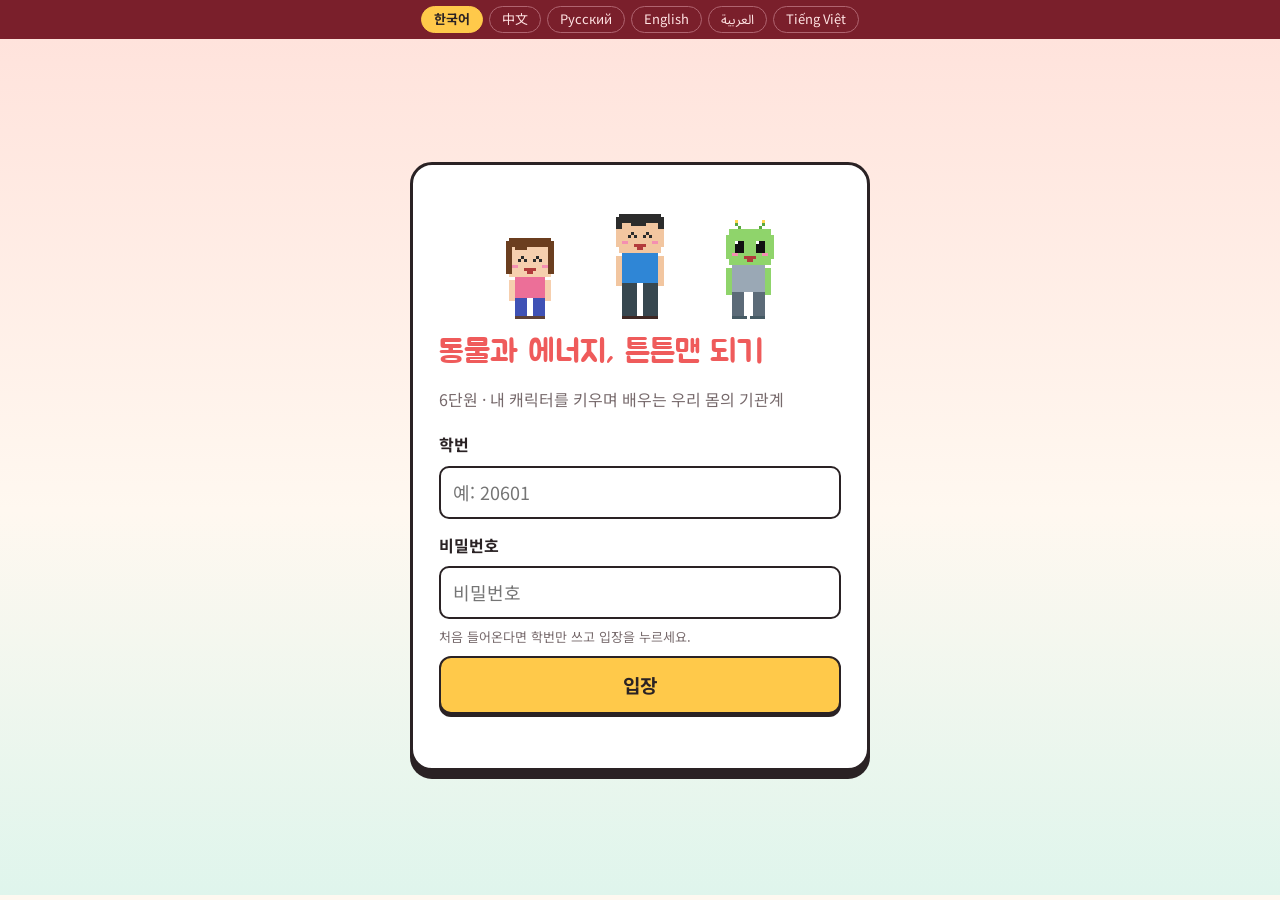
<file: index.html>
<!doctype html>
<html lang="ko">
<head>
<meta charset="utf-8">
<meta name="viewport" content="width=device-width, initial-scale=1, viewport-fit=cover">
<title>동물과 에너지, 튼튼맨 되기</title>
<link rel="preconnect" href="https://fonts.googleapis.com">
<link rel="stylesheet" href="https://fonts.googleapis.com/css2?family=Jua&family=Noto+Sans+KR:wght@400;500;700;900&family=Noto+Sans:wght@400;700&family=Noto+Sans+Arabic:wght@400;700&family=Silkscreen&display=swap">
<link rel="stylesheet" href="css/style.css?v=20261027b">
<link rel="stylesheet" href="css/acts.css?v=20261027b">
</head>
<body>
<nav id="langbar" aria-label="Language"></nav>
<main id="app"></main>

<!-- 설정(선생님이 고치는 파일) -->
<script src="js/config.js?v=20261027b"></script>
<!-- 언어 -->
<script src="lang/ko.js?v=20261027b"></script>
<script src="lang/en.js?v=20261027b"></script>
<script src="lang/zh.js?v=20261027b"></script>
<script src="lang/ru.js?v=20261027b"></script>
<script src="lang/ar.js?v=20261027b"></script>
<script src="lang/vi.js?v=20261027b"></script>
<!-- 프로그램 (활동은 누를 때 js/acts/ 에서 불러옵니다) -->
<script>window.BUILD = '20261027b';  /* 파일을 고쳐 올릴 때 이 번호와 아래 ?v= 번호를 함께 바꾸면 학생 기기가 새 파일을 받습니다 */</script>
<script src="js/core.js?v=20261027b"></script>
<script src="js/api.js?v=20261027b"></script>
<script src="js/ui.js?v=20261027b"></script>
<script src="js/pixel.js?v=20261027b"></script>
<script src="js/editor.js?v=20261027b"></script>
<script src="js/shared.js?v=20261027b"></script>
<script src="js/app.js?v=20261027b"></script>
<script src="js/body.js?v=20261027b"></script>
<script src="js/card.js?v=20261027b"></script>
<script src="js/quizbank.js?v=20261027b"></script>
<script src="js/quiz.js?v=20261027b"></script>
</body>
</html>
</file>
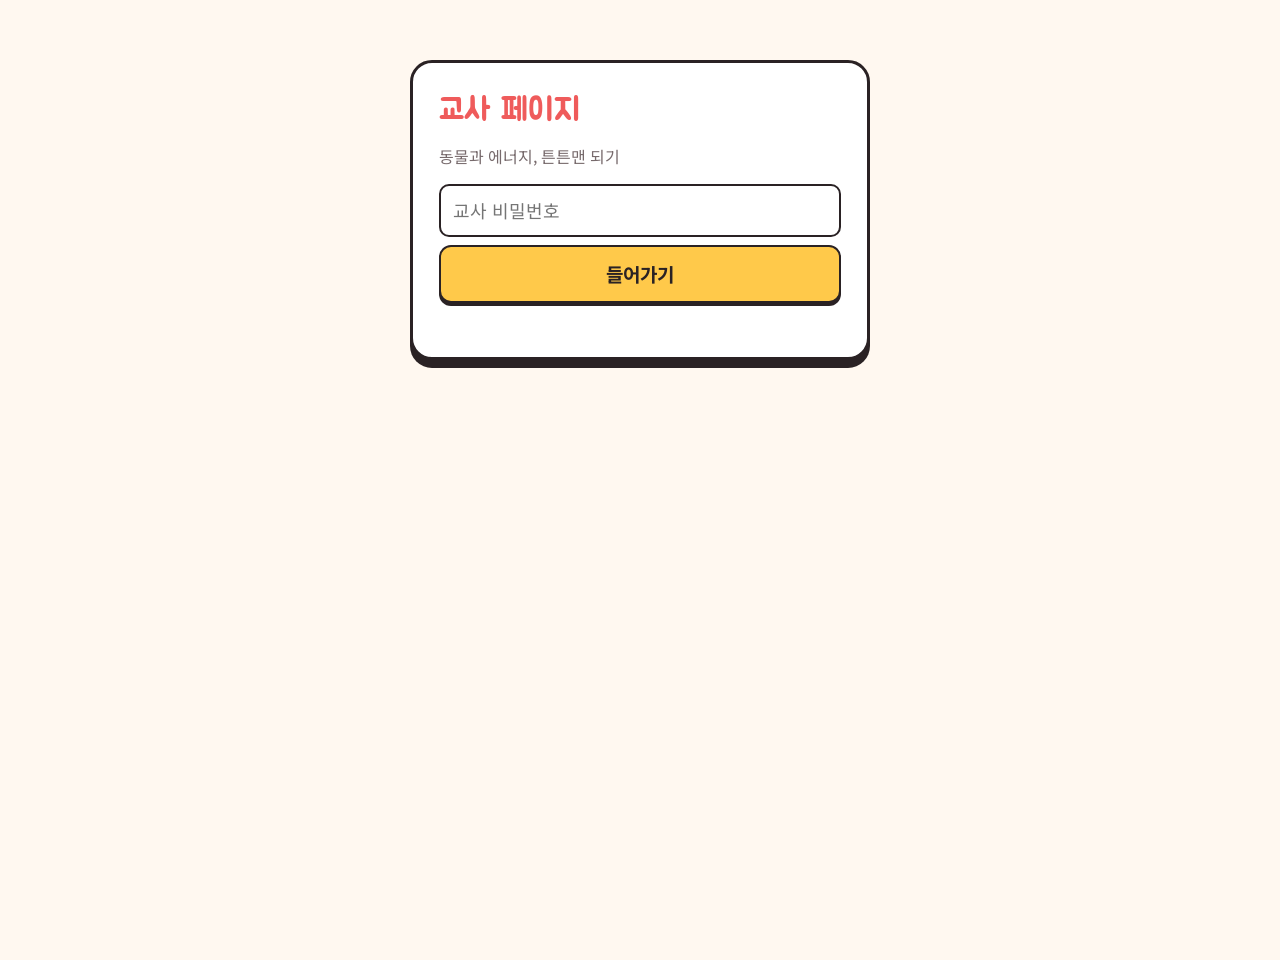
<file: teacher.html>
<!doctype html>
<html lang="ko">
<head>
<meta charset="utf-8">
<meta name="viewport" content="width=device-width, initial-scale=1">
<meta name="robots" content="noindex">
<title>교사 페이지 · 튼튼맨 되기</title>
<link rel="preconnect" href="https://fonts.googleapis.com">
<link rel="stylesheet" href="https://fonts.googleapis.com/css2?family=Jua&family=Noto+Sans+KR:wght@400;500;700;900&family=Silkscreen&display=swap">
<link rel="stylesheet" href="css/style.css?v=20261027b">
<style>
#app{min-height:100vh}
#app>.login-card{margin:60px auto}
.tpane{display:grid;gap:14px;max-width:1500px}
.scroll{overflow-x:auto;border:2px solid var(--ink);border-radius:12px;background:#fff}
.ttable{font-size:14px;min-width:760px}.ttable th,.ttable td{border-width:1px;padding:6px 8px}
td.pc>*{display:block;margin:2px auto}
.st-locked{background:#f1f1f1;color:#777}.st-open{background:#fff6cc}.st-done{background:#d9f3dd}
.tsel,.tinput{border:2px solid var(--ink);border-radius:10px;padding:8px 10px;font-size:16px;background:#fff}.tinput{flex:1;min-width:220px}
.tcb{width:24px;height:24px}
.givebtn{font-size:17px}.givebtn.good{background:#d9f3dd}.givebtn.bad{background:#fde4e0}
.runcharts{display:grid;grid-template-columns:repeat(3,minmax(0,1fr));gap:12px;margin:12px 0}.runsvg{width:100%;height:auto;display:block}@media (max-width:700px){.runcharts{grid-template-columns:1fr}}
.ntext{min-height:90px;width:100%}.ttable input.tinput{min-width:340px;width:100%}.chk{display:inline-flex;gap:4px;align-items:center;font-weight:700}.nlist{display:grid;gap:10px}.ncard{border:2px solid var(--line);border-radius:12px;padding:10px;display:grid;gap:6px;background:#fff}.nbody{white-space:pre-line;margin:0}.ncard a{word-break:break-all}
.okc{background:#d9f3dd;font-weight:900;color:var(--good)}
.anscell{text-align:start!important}.anscell p{margin:2px 0}
td.mini canvas{height:52px;width:auto;margin:auto}
.tabs button{font-size:15px;padding:6px 14px}
.drawgrid{display:grid;grid-template-columns:repeat(auto-fill,minmax(230px,1fr));gap:12px}
.drawcard{background:#fff;border:2px solid var(--ink);border-radius:14px;padding:10px;display:grid;gap:6px}
.drawcard.wait{border-style:dashed;background:#fffbe8}
.drawcard canvas{image-rendering:pixelated;border:1px solid var(--line)}
</style>
</head>
<body>
<main id="app"></main>
<script src="js/config.js?v=20261027b"></script>
<script src="lang/ko.js?v=20261027b"></script>
<script src="js/core.js?v=20261027b"></script>
<script src="js/api.js?v=20261027b"></script>
<script src="js/ui.js?v=20261027b"></script>
<script src="js/pixel.js?v=20261027b"></script>
<script src="js/teacher.js?v=20261027b"></script>
</body>
</html>
</file>
<file: css/style.css>
/* 동물과 에너지, 튼튼맨 되기 — 가로 태블릿 기준, 밝은 단일 테마 */
:root{
  --coral:#ef5b5b; --deep:#7a1f2b; --mint:#dff5ec; --teal:#1f8a70; --sun:#ffc94a; --sky:#d7eefc;
  --paper:#fff8f0; --card:#ffffff; --ink:#2a2224; --muted:#776a6c; --line:#e7d8d2; --bad:#d8402f; --good:#2f9d5c;
  --f-title:"Jua","Noto Sans KR",sans-serif;
  --f-body:"Noto Sans KR","Noto Sans","Noto Sans Arabic",system-ui,sans-serif;
  --f-pix:"Silkscreen","Share Tech Mono",ui-monospace,monospace;
  color-scheme:light;
}
html:lang(vi){--f-body:"Noto Sans","Noto Sans KR",system-ui,sans-serif;--f-title:"Noto Sans",sans-serif}
html:lang(ar){--f-body:"Noto Sans Arabic","Noto Sans KR",system-ui,sans-serif;--f-title:"Noto Sans Arabic",sans-serif}
html:lang(ru){--f-title:"Noto Sans",sans-serif}
*{box-sizing:border-box}
[hidden]{display:none!important}
html,body{margin:0;min-height:100%}
body{background:var(--paper);color:var(--ink);font-family:var(--f-body);font-size:16px;line-height:1.6}
button,input,select,textarea{font:inherit;color:inherit}
button{cursor:pointer}
:focus-visible{outline:3px solid var(--sun);outline-offset:2px}
h1,h2,h3{font-family:var(--f-title);font-weight:400;margin:0;text-wrap:balance}
html:lang(ar) h1,html:lang(ar) h2,html:lang(ar) h3,html:lang(vi) h1,html:lang(vi) h2,html:lang(vi) h3,html:lang(ru) h1,html:lang(ru) h2,html:lang(ru) h3{font-weight:700}
canvas.pixchar,canvas.itemcv,canvas.roombg{image-rendering:pixelated;image-rendering:crisp-edges;display:block}

#langbar{display:flex;flex-wrap:wrap;gap:6px;justify-content:center;padding:6px 16px;background:var(--deep)}
#langbar button{background:transparent;border:1px solid #b06470;border-radius:999px;padding:2px 12px;font-size:13px;color:#ffe3e3}
#langbar button[aria-pressed="true"]{background:var(--sun);color:#2a2224;border-color:var(--sun);font-weight:700}

.btn{background:#fff;border:2px solid var(--ink);border-radius:12px;padding:8px 18px;font-weight:700;box-shadow:0 3px 0 var(--ink);transition:transform .05s}
.btn:active{transform:translateY(3px);box-shadow:none}
.btn.primary{background:var(--sun)}
.btn.big{font-size:19px;padding:12px 28px}
.btn.small{font-size:13px;padding:3px 10px;box-shadow:0 2px 0 var(--ink)}
.btn.ghost{background:transparent;box-shadow:none;border-color:var(--line)}
.btn:disabled{opacity:.4;cursor:not-allowed}
.btn.pulse{animation:pulse 1.2s ease-in-out infinite}
.btn[aria-pressed="true"]{background:var(--mint);border-color:var(--teal)}

.todo{display:flex;gap:12px;align-items:flex-start;background:#fff;border:3px solid var(--ink);border-radius:14px;padding:12px 16px;margin:0 0 14px}
.todo-tag{flex:none;background:var(--ink);color:#fff;border-radius:8px;padding:2px 12px;font-size:15px;white-space:nowrap}
.todo-txt{font-size:20px;font-weight:700;line-height:1.5}
.note{margin:6px 0;color:var(--muted);font-size:15px}
.note.strong{color:var(--ink);font-weight:700;font-size:17px}
.note.result{background:var(--mint);border-inline-start:6px solid var(--teal);padding:10px 14px;border-radius:8px;color:var(--ink);font-size:17px}
.note.warn{background:#fff1ee;border-inline-start:6px solid var(--bad);padding:10px 14px;border-radius:8px;color:var(--ink)}

/* 로그인 */
.view-login{min-height:calc(100vh - 44px);display:grid;place-items:center;padding:20px 16px;background:linear-gradient(#ffe3dc,#fff8f0 55%,#dff5ec)}
.login-card{width:min(100%,460px);background:#fff;border:3px solid var(--ink);border-radius:22px;padding:22px 26px;display:grid;gap:8px;box-shadow:0 8px 0 var(--ink)}
.login-card.wide{width:min(100%,820px)}
.login-card h1{font-size:32px;color:var(--coral)}
.login-card .sub{margin:0 0 6px;color:var(--muted)}
.login-art{display:flex;justify-content:center;align-items:flex-end;gap:14px}
.login-card label{font-weight:700;margin-top:6px}
.login-card input{border:2px solid var(--ink);border-radius:10px;padding:10px 12px;font-size:18px;width:100%;min-width:0}
.hint{margin:0;font-size:13px;color:var(--muted)}
.formmsg{min-height:1.5em;margin:0;color:var(--bad);font-weight:700}
.localnote{margin:0;font-size:13px;background:#fff6cc;border-radius:8px;padding:8px 10px}
.picks{display:grid;grid-template-columns:repeat(3,1fr);gap:10px}
.pick{background:var(--mint);border:3px solid transparent;border-radius:16px;padding:10px;display:grid;justify-items:center;gap:4px}
.pick[aria-pressed="true"]{border-color:var(--ink);background:#fff6cc}

/* 상단 */
.topbar{display:flex;flex-wrap:wrap;align-items:center;gap:8px 18px;padding:10px 18px;background:#fff;border-bottom:3px solid var(--ink)}
.topbar h1{font-size:23px;color:var(--coral)}
.tabs{display:flex;flex-wrap:wrap;gap:6px;margin-inline-end:auto}
.tabs button{background:var(--mint);border:2px solid var(--ink);border-radius:12px 12px 0 0;border-bottom:0;padding:8px 16px;font-weight:700;font-size:16px;transform:translateY(12px)}
.tabs button[aria-pressed="true"]{background:var(--sun)}
.who{display:flex;align-items:center;gap:10px;font-size:15px}
.xpmini,.coin{font-family:var(--f-pix);font-size:14px}
.coin{background:#fff6cc;border:2px solid #e2b33a;border-radius:999px;padding:0 10px}
.pane{padding:18px;max-width:1280px;margin:0 auto}

/* 내 방 */
.pane-room{display:grid;grid-template-columns:minmax(0,1.8fr) minmax(240px,1fr);gap:18px;align-items:start}
.roomcard{display:grid;grid-template-columns:minmax(0,1.5fr) minmax(220px,1fr);gap:18px;background:#fff;border:3px solid var(--ink);border-radius:22px;padding:16px;box-shadow:0 6px 0 var(--ink)}
.room{position:relative;border:3px solid var(--ink);border-radius:14px;overflow:hidden;aspect-ratio:12/7}
.roombg{width:100%;height:100%}
.me-char{position:absolute;left:50%;bottom:6%;width:24%;height:auto;transform:translateX(-50%);animation:bob 2.6s ease-in-out infinite}
.fx{position:absolute;inset:0;pointer-events:none;z-index:3}
.fx-f .fx::after{content:"🍚 🍎 🥛";position:absolute;left:50%;top:18%;transform:translateX(-50%);font-size:34px;animation:drop 1.2s ease-in forwards}
.fx-e .me-char{animation:jump .35s ease-in-out infinite}
.fx-e .fx::after{content:"💪";position:absolute;left:62%;top:30%;font-size:40px;animation:pop .6s}
.fx-h .fx::after{content:"💖 💗 💖";position:absolute;left:50%;top:22%;transform:translateX(-50%);font-size:34px;animation:float 1.3s ease-out forwards}
.debuff{position:absolute;top:8px;inset-inline-start:8px;background:rgba(80,40,90,.85);color:#fff;border-radius:999px;padding:4px 14px;font-weight:700;display:flex;gap:6px;align-items:center;z-index:4}
.debuff span{font-size:22px;animation:wobble 1.4s ease-in-out infinite}
.sicktag{position:absolute;top:8px;inset-inline-end:8px;background:#fff1ee;border:2px solid var(--bad);color:var(--bad);border-radius:999px;padding:2px 12px;font-weight:700;z-index:4}
.pinfo{display:grid;gap:8px;align-content:start;min-width:0}
.pinfo h2{font-size:30px}.pinfo h2 small{font-size:15px;color:var(--muted);font-family:var(--f-body)}
.lv{display:flex;gap:10px;align-items:center}.lv b{background:var(--coral);color:#fff;border-radius:8px;padding:2px 10px;font-family:var(--f-pix);font-weight:400}
.xpbar{height:18px;border:2px solid var(--ink);border-radius:999px;overflow:hidden;background:#fff}
.xpbar i{display:block;height:100%;background:linear-gradient(90deg,#ff8a80,#ffc94a);transition:width .8s}
.xptxt{margin:0;font-family:var(--f-pix);font-size:13px;color:var(--muted)}
.cares{display:grid;grid-template-columns:repeat(3,1fr);gap:10px}
.care{display:grid;justify-items:center;gap:2px;background:var(--mint);border:3px solid var(--ink);border-radius:16px;padding:10px 6px;font-weight:700;box-shadow:0 4px 0 var(--ink)}
.care .ico{font-size:34px;line-height:1}
.care small{font-family:var(--f-pix);color:var(--teal)}
.care:disabled{opacity:.5;box-shadow:none;background:#eee}
.side{background:#fff;border:3px solid var(--ink);border-radius:22px;padding:16px;display:grid;gap:8px}
.side h3{font-size:20px;color:var(--coral)}
.loglist{list-style:none;margin:0;padding:0;display:grid;gap:4px;font-size:14px}
.loglist li{display:flex;justify-content:space-between;gap:8px;padding:4px 8px;background:var(--mint);border-radius:8px}
.loglist li.neg{background:#fde4e0}.loglist li.empty{background:none;color:var(--muted)}
.rank{list-style:none;margin:0;padding:0;display:grid;gap:5px}
.rank li{display:grid;grid-template-columns:30px 48px 1fr auto;align-items:center;gap:8px;padding:4px 10px;border:2px solid var(--line);border-radius:12px;background:#fff}
.rank li.me{border-color:var(--ink);background:#fff6cc}
.rank .no{font-family:var(--f-pix);font-size:16px;text-align:center;font-weight:400}
.rank .r1 .no{color:#c98a00}
.rank canvas{height:66px;width:auto}
.rank .xp{font-family:var(--f-pix);font-size:13px;font-weight:400}
.myrank{margin:6px 0 0;font-weight:700}
.rankcard{max-width:640px;margin:0 auto;background:#fff;border:3px solid var(--ink);border-radius:22px;padding:20px;box-shadow:0 6px 0 var(--ink)}
.rankcard h2{font-size:30px;color:var(--coral)}

/* 돌발 질병 */
.sickbox{background:#fff;border:4px solid var(--ink);border-radius:24px;padding:22px 28px;display:grid;gap:10px;justify-items:center;max-width:560px;width:100%;box-shadow:0 10px 0 var(--ink);animation:popin .4s}
.sickbox h2{color:var(--bad);font-size:30px}
.sickbox canvas{animation:shiver .25s linear infinite}
.sickbox .dz{margin:0;font-size:19px;font-weight:700;background:#fff1ee;border-radius:12px;padding:10px 14px;text-align:center}
.sysopts{display:grid;grid-template-columns:repeat(2,1fr);gap:8px;width:100%}

/* 옷장 */
.closet{display:grid;grid-template-columns:minmax(220px,1fr) minmax(0,2fr);gap:18px;align-items:start}
.closet-left{background:#fff;border:3px solid var(--ink);border-radius:22px;padding:16px;display:grid;justify-items:center;gap:8px;box-shadow:0 6px 0 var(--ink);background-image:linear-gradient(#fff3e8 50%,#ffe3d6 50%)}
.closet-prev canvas{width:200px;height:auto}
.coinbig{margin:0;font-family:var(--f-pix);font-size:26px}
.closet-right{display:grid;gap:12px}
.slots{display:grid;gap:12px}
.slots section{background:#fff;border:2px solid var(--ink);border-radius:16px;padding:12px}
.slots h3{font-size:19px;color:var(--teal);margin-bottom:6px}
.itemrow{display:flex;flex-wrap:wrap;gap:8px}
.itembtn{min-width:74px;min-height:74px;background:#fff;border:3px solid var(--line);border-radius:12px;display:grid;place-items:center;padding:6px;font-weight:700;font-size:13px;background-image:linear-gradient(45deg,#f4f4f4 25%,transparent 25%,transparent 75%,#f4f4f4 75%),linear-gradient(45deg,#f4f4f4 25%,transparent 25%,transparent 75%,#f4f4f4 75%);background-size:12px 12px;background-position:0 0,6px 6px}
.itembtn.on{border-color:var(--teal);box-shadow:0 0 0 3px var(--mint)}
.itembtn.wait{opacity:.7;border-style:dashed}
.itembtn.new{background:var(--sun);border-color:var(--ink);border-style:dashed}
.itembtn small{font-size:11px;color:var(--muted)}

/* 그리기 도구 */
.editor{background:#fff;border:4px solid var(--ink);border-radius:22px;width:min(100%,1100px);max-height:calc(100vh - 32px);overflow:auto;box-shadow:0 10px 0 var(--ink)}
.ed-head{display:flex;justify-content:space-between;align-items:center;padding:12px 18px;border-bottom:2px solid var(--line)}
.ed-head h2{color:var(--coral)}
.ed-body{display:grid;grid-template-columns:minmax(0,1.6fr) minmax(220px,1fr);gap:18px;padding:16px 18px}
.ed-left,.ed-right{display:grid;gap:10px;align-content:start;justify-items:stretch;min-width:0}
.ed-right{justify-items:center}
.pgrid{display:grid;width:100%;max-width:640px;margin:0 auto;border:2px solid var(--ink);touch-action:none;user-select:none;background:#fff}
.pgrid i{border:1px solid #eee;background-clip:padding-box}
.pgrid i.g{background-color:#ffe9de}
.pgrid i.on{border-color:rgba(0,0,0,.08)}
.palette{display:grid;grid-template-columns:repeat(8,1fr);gap:6px;max-width:400px;width:100%;margin:0 auto}
.sw{aspect-ratio:1;border:2px solid var(--ink);border-radius:8px}
.sw.eraser{background:linear-gradient(135deg,#fff 45%,var(--bad) 45%,var(--bad) 55%,#fff 55%)}
.sw[aria-pressed="true"]{outline:4px solid var(--sun);outline-offset:1px}
.ed-prev canvas{width:180px;height:auto}
.confirm{display:grid;gap:8px;justify-items:center}

/* 활동 틀 (5단원과 같은 구조) */
.view-act{min-height:calc(100vh - 44px);display:flex;flex-direction:column;background:var(--paper)}
.act{display:flex;flex-direction:column;min-height:calc(100vh - 44px)}
.act-head{display:flex;flex-wrap:wrap;align-items:center;gap:12px;padding:10px 18px;background:#fff;border-bottom:3px solid var(--ink)}
.act-head h2{font-size:24px;color:var(--coral);margin-inline-end:auto}
.dots{display:flex;gap:6px}.dots i{width:14px;height:14px;border-radius:50%;border:2px solid var(--ink);background:#fff}.dots i.past{background:var(--teal)}.dots i.now{background:var(--sun);transform:scale(1.25)}
.act-body{flex:1;padding:18px;max-width:1240px;width:100%;margin:0 auto}
.act-foot{display:flex;justify-content:flex-end;padding:10px 18px 18px;max-width:1240px;width:100%;margin:0 auto}
.step{display:grid;gap:12px}
.cols{display:grid;grid-template-columns:repeat(auto-fit,minmax(320px,1fr));gap:16px;align-items:start}
.panel{background:#fff;border:2px solid var(--ink);border-radius:16px;padding:14px;min-width:0;display:grid;gap:10px}
.panel h3{font-size:20px;color:var(--teal)}
.row{display:flex;flex-wrap:wrap;gap:8px;align-items:center}
.fill{font-size:20px;font-weight:700;line-height:2.2;margin:0;background:#fff;border:2px dashed var(--teal);border-radius:14px;padding:10px 16px}
.blank{border:3px solid var(--ink);border-radius:10px;padding:4px 8px;font-weight:700;background:#fff6cc;font-size:18px;max-width:100%}
.blank.good{background:#d9f3dd;border-color:var(--good)}.blank.bad{background:#fde4e0;border-color:var(--bad);animation:shake .4s}
.choice{display:grid;gap:8px}.choice .q,.q{margin:0;font-size:19px;font-weight:700}
.opt{text-align:start;background:#fff;border:2px solid var(--ink);border-radius:12px;padding:10px 14px;font-size:17px;font-weight:500}
.opt.good{background:#d9f3dd;border-color:var(--good);font-weight:700}.opt.bad{background:#fde4e0;border-color:var(--bad);opacity:.7}
.ans{width:100%;border:2px solid var(--ink);border-radius:12px;padding:10px 12px;font-size:17px;resize:vertical;background:#fff}
table.data{border-collapse:collapse;width:100%;font-size:16px;background:#fff}
table.data th,table.data td{border:2px solid var(--ink);padding:6px 10px;text-align:center}
table.data th{background:var(--mint)}
.tray{display:flex;flex-wrap:wrap;gap:10px;min-height:76px;padding:10px;background:var(--mint);border:2px dashed var(--teal);border-radius:14px}
.tok{display:grid;justify-items:center;gap:2px;background:#fff;border:3px solid var(--ink);border-radius:14px;padding:6px 12px;font-weight:700;touch-action:none;user-select:none;cursor:grab;box-shadow:0 3px 0 var(--ink)}
.tok.picked{background:#fff6cc;transform:translateY(-4px)}.tok.dragging{opacity:.3}.tok.locked{cursor:default;box-shadow:none}
.tok.ghost{position:fixed;z-index:99;pointer-events:none;transform:translate(-50%,-50%) scale(1.08);opacity:.92}
.tok-art svg{width:64px;height:44px;display:block}
.slot{min-width:110px;min-height:64px;border:3px dashed var(--ink);border-radius:14px;display:grid;place-items:center;background:#fff;padding:4px}
.slot.good{border-style:solid;border-color:var(--good);background:#d9f3dd}.slot.bad{border-color:var(--bad);background:#fde4e0;animation:shake .4s}

.modal{position:fixed;inset:0;z-index:80;background:rgba(42,20,24,.6);display:grid;place-items:center;padding:16px}
.reward{background:#fff;border:4px solid var(--ink);border-radius:26px;padding:24px 34px;display:grid;gap:10px;justify-items:center;box-shadow:0 10px 0 var(--ink);animation:popin .4s}
.reward h2{font-size:32px;color:var(--coral)}.gain{margin:0;font-family:var(--f-pix);font-size:30px;color:#c98a00}
.toast{position:fixed;left:50%;bottom:30px;transform:translateX(-50%);z-index:90;background:var(--ink);color:#fff;border-radius:999px;padding:10px 22px;font-weight:700}
.toast.bad{background:var(--bad)}.toast.out{opacity:0;transition:opacity .5s}

@keyframes bob{50%{transform:translateX(-50%) translateY(-4px)}}
@keyframes jump{50%{transform:translateX(-50%) translateY(-18px)}}
@keyframes drop{0%{transform:translate(-50%,-40px);opacity:0}30%{opacity:1}100%{transform:translate(-50%,60px);opacity:0}}
@keyframes float{0%{transform:translate(-50%,20px);opacity:0}30%{opacity:1}100%{transform:translate(-50%,-50px);opacity:0}}
@keyframes wobble{50%{transform:rotate(-15deg) scale(1.15)}}
@keyframes shiver{25%{transform:translateX(-2px)}75%{transform:translateX(2px)}}
@keyframes pulse{50%{box-shadow:0 3px 0 var(--ink),0 0 0 8px rgba(255,201,74,.45)}}
@keyframes shake{25%{transform:translateX(-6px)}75%{transform:translateX(6px)}}
@keyframes popin{0%{transform:scale(.7);opacity:0}}
@keyframes pop{0%{transform:scale(.4);opacity:0}}
@media (prefers-reduced-motion:reduce){*{animation-duration:.01ms!important;animation-iteration-count:1!important;transition-duration:.01ms!important}}
@media (max-width:900px){.pane-room,.roomcard,.closet,.ed-body{grid-template-columns:1fr}.tabs button{font-size:14px;padding:6px 10px}.todo-txt{font-size:17px}}

/* 공지 게시판 */
.tabs button{position:relative}.newdot{position:absolute;top:-6px;inset-inline-end:-6px;background:#e53935;color:#fff;border-radius:999px;font-size:11px;font-style:normal;padding:1px 6px;font-weight:900}
.nboard{display:grid;gap:12px;max-width:900px}
.nlist{display:grid;gap:12px}
.ncard{background:#fff;border:3px solid var(--ink);border-radius:16px;padding:14px 16px;display:grid;gap:8px;box-shadow:0 4px 0 var(--ink)}
.nhead{display:flex;justify-content:space-between;gap:10px;align-items:baseline}.ntitle{font-size:19px}
.nbody{margin:0;white-space:pre-line;line-height:1.6}
.nlink{justify-self:start;text-decoration:none}
.nbanner{display:block;width:100%;text-align:start;background:#fff3c4;border:2px solid var(--ink);border-radius:12px;padding:8px 12px;font-size:16px;margin-bottom:10px;cursor:pointer}
.term{font-weight:900;font-size:1.08em;color:#7a1f2b;background:linear-gradient(transparent 62%,#ffe08a 62%);padding:0 2px}
/* '나의 꿈'(최대 20자)이 길어도 한 줄로 */
.who b{max-width:220px;overflow:hidden;text-overflow:ellipsis;white-space:nowrap;display:inline-block;vertical-align:middle}
.rankcard li b,.ranklist b,.rk-nick{overflow:hidden;text-overflow:ellipsis;white-space:nowrap;max-width:100%}
li .nick{overflow:hidden;text-overflow:ellipsis;white-space:nowrap;min-width:0}.pinfo h2{overflow-wrap:anywhere}
</file>
<file: css/acts.css>
/* 인체 탐험 탭과 활동 화면 */
.systabs{display:flex;flex-wrap:wrap;gap:8px;margin-bottom:12px}
.systab{display:flex;align-items:center;gap:8px;border:3px solid var(--ink);border-radius:999px;padding:6px 16px;font-weight:700;font-size:17px;background:#fff;box-shadow:0 3px 0 var(--ink)}
.systab small{font-family:var(--f-pix);font-size:12px;font-weight:400;opacity:.8}
.systab[aria-pressed="true"]{color:#fff}
.systab.st-dig[aria-pressed="true"]{background:#e07a3f}.systab.st-cir[aria-pressed="true"]{background:#d63c3c}
.systab.st-res[aria-pressed="true"]{background:#d86b9a}.systab.st-exc[aria-pressed="true"]{background:#b7802f}.systab.st-cel[aria-pressed="true"]{background:#6a52b3}
.bodywrap{display:grid;grid-template-columns:minmax(260px,420px) minmax(0,1fr);gap:18px;align-items:start}
.bodystage{position:relative;background:linear-gradient(#f2fbff,#e9f6ef);border:3px solid var(--ink);border-radius:22px;padding:8px;box-shadow:0 6px 0 var(--ink)}
.bodysvg{width:100%;height:auto;display:block;max-height:74vh}
.bodysvg .sys{opacity:.1;filter:grayscale(1);transition:opacity .35s,filter .35s}
.sel-dig .sys-dig,.sel-cir .sys-cir,.sel-res .sys-res,.sel-exc .sys-exc{opacity:1;filter:none}
.sel-cel .sys{opacity:.55;filter:none}.sel-cel .sys-cel{opacity:1}
.bspot{position:absolute;transform:translate(-50%,-50%);width:44px;height:44px;border-radius:50%;border:4px solid var(--ink);background:var(--sun);font-family:var(--f-pix);font-size:18px;display:grid;place-items:center;box-shadow:0 4px 0 var(--ink);z-index:2}
.bspot.s-open{animation:beat 1.4s ease-in-out infinite}
.bspot.s-done{background:#fff}
.bspot.mine{background:#bdf0cf}
.bspot.s-locked{filter:grayscale(1);background:#ddd;opacity:.85;box-shadow:none}
.bspot .lock{position:absolute;right:-12px;top:-14px;font-size:18px;filter:none}
.bodyside{background:#fff;border:3px solid var(--ink);border-radius:22px;padding:16px;display:grid;gap:10px;align-content:start}
.bodyside h2{font-size:28px;color:var(--coral)}
.actlist{list-style:none;margin:0;padding:0;display:grid;gap:8px}
.actlist button{width:100%;display:grid;grid-template-columns:40px auto 1fr auto;align-items:center;gap:10px;text-align:start;background:#fff;border:3px solid var(--ink);border-radius:14px;padding:8px 12px;box-shadow:0 3px 0 var(--ink)}
.actlist .num{width:32px;height:32px;border-radius:50%;background:var(--sun);border:2px solid var(--ink);display:grid;place-items:center;font-family:var(--f-pix)}
.actlist .org{font-size:13px;color:var(--muted);background:var(--mint);border-radius:999px;padding:0 10px}
.actlist .tag{font-size:12px;font-weight:700;border-radius:999px;padding:0 10px;background:#eee}
.actlist .s-open .tag{background:var(--teal);color:#fff}.actlist .mine .tag{background:#bdf0cf;color:var(--ink)}
.actlist .s-locked button{filter:grayscale(1);opacity:.6;box-shadow:none;border-style:dashed;cursor:not-allowed}
.actlist .s-locked .num::after{content:"🔒";font-size:11px;margin-inline-start:2px}
.reward.wide{max-width:min(96vw,900px);max-height:calc(100vh - 32px);overflow:auto}
.cardimg{width:100%;height:auto;border:2px solid var(--ink);border-radius:10px}
@keyframes beat{0%,100%{transform:translate(-50%,-50%) scale(1)}15%{transform:translate(-50%,-50%) scale(1.15)}30%{transform:translate(-50%,-50%) scale(1)}}
@media (max-width:900px){.bodywrap{grid-template-columns:1fr}}

/* 공통 활동 부품 */
.pickone{display:grid;gap:8px}.pickone.inline{display:flex;flex-wrap:wrap}
.pickone .opt[aria-pressed="true"]{background:var(--sun);font-weight:700}
.lcd{font-family:var(--f-pix);background:#1f2a24;color:#9df0b0;border-radius:8px;padding:2px 12px;font-size:20px;display:inline-block}
.explog{display:grid;gap:6px}
.donebtn{background:#d9f3dd!important}
.chip{display:inline-flex;gap:4px;border:2px solid var(--ink);border-radius:999px;padding:2px 12px;background:#fff;font-weight:700;font-size:14px}
.chip.ok{background:#d9f3dd;border-color:var(--good)}
.scaffold{background:#fff6cc}.scaffold ul{margin:0;padding-inline-start:1.2em;display:grid;gap:4px}

/* 소화계 1 */
.reagents{display:grid;grid-template-columns:repeat(auto-fit,minmax(200px,1fr));gap:10px}
.rcard{background:#fff;border:2px solid var(--ink);border-radius:14px;padding:10px 12px;display:grid;gap:2px}
.rcard .drop{width:26px;height:26px;border-radius:50% 50% 50% 0;transform:rotate(-45deg);border:2px solid var(--ink)}
.rcard small{color:var(--muted)}.rcard .rc{font-weight:700;color:var(--teal)}
.plate12{display:grid;grid-template-columns:auto repeat(4,1fr);gap:6px;align-items:center;background:#e9eef2;border:3px solid #9aa8b2;border-radius:16px;padding:10px}
.plate12 .colh,.plate12 .rowh{font-size:13px;text-align:center}
.well{border:0;background:none;padding:0;aspect-ratio:1;max-width:70px;justify-self:center;width:100%}
.well svg{width:100%;height:auto;display:block}
.well.dropping{animation:dripin .45s}
@keyframes dripin{50%{transform:scale(.88)}}
.bath{border:3px solid #5b6b75;border-top:0;border-radius:0 0 18px 18px;padding:14px 10px 8px;background:#eef6fb;transition:background 1.5s}
.bath.on{background:linear-gradient(#eef6fb 10%,#ffd2b8);animation:steam 1s ease-in-out infinite alternate}
@keyframes steam{to{box-shadow:inset 0 -14px 0 rgba(255,140,90,.25)}}
.tubes{display:flex;justify-content:space-around;gap:8px}
.tube{border:0;background:none;display:grid;justify-items:center;gap:4px;padding:0;font-size:13px}
.tube svg{width:44px;height:auto}
.oxtable .ox{width:48px;height:40px;border:2px solid var(--ink);border-radius:8px;background:#fff6cc;font-family:var(--f-pix);font-size:20px}
.oxtable .ox.good{background:#d9f3dd;border-color:var(--good)}.oxtable .ox.bad{background:#fde4e0;border-color:var(--bad);animation:shake .4s}

/* 소화계 2 */
.orgrow{display:grid;grid-template-columns:80px 1fr;gap:8px;align-items:center}
.orgname{background:var(--mint);border:2px solid var(--ink);border-radius:10px;text-align:center;padding:6px 4px}
.roleslot{min-height:56px;justify-items:stretch}
.roleslot .tok,.tray .tok{font-weight:500;font-size:14px;text-align:start;max-width:420px}
.foodpath{display:flex;flex-wrap:wrap;align-items:center;gap:6px}
.pathslot{min-width:96px;min-height:56px}
.pnum{font-family:var(--f-pix);background:var(--sun);border:2px solid var(--ink);border-radius:50%;width:28px;height:28px;display:grid;place-items:center;font-size:13px}
.parr{font-size:22px}
.oxquiz{display:grid;gap:10px}
.oxrow{display:grid;grid-template-columns:1fr auto;gap:8px 12px;align-items:center;border-bottom:1px dashed var(--line);padding-bottom:8px}
.oxrow p{margin:0;font-size:17px;font-weight:700}
.oxrow .note{grid-column:1/-1;margin:0}
.oxbtn{width:56px;height:46px;border:3px solid var(--ink);border-radius:12px;background:#fff;font-family:var(--f-pix);font-size:22px;box-shadow:0 3px 0 var(--ink)}
.oxbtn.good{background:#d9f3dd;border-color:var(--good)}.oxbtn.bad{background:#fde4e0;opacity:.6}

/* 소화계 3 */
.tubes2{display:flex;justify-content:center;gap:18px}
.tubes2 svg{width:58px;height:auto}
.tubebtn{border:3px solid transparent;border-radius:14px;background:#fff;display:grid;justify-items:center;padding:6px;font-size:13px}
.tubebtn.sel{border-color:var(--teal);background:var(--mint)}
.bath2{position:relative;border:3px solid #5b6b75;border-top:0;border-radius:0 0 18px 18px;padding:26px 10px 10px;background:#eef6fb;transition:background 1s}
.bath2.warm{background:linear-gradient(#eef6fb 10%,#ffe6cc)}
.thermo{position:absolute;top:6px;inset-inline-end:10px;font-family:var(--f-pix);background:#fff;border:2px solid var(--ink);border-radius:8px;padding:0 8px}
.dishes figure{margin:0;text-align:center;font-weight:700}.dish svg{width:120px;height:auto}
.chain{display:flex;flex-wrap:wrap;align-items:center;justify-content:center;gap:2px;padding:18px 6px}
.hex{display:inline-block;width:38px;height:34px;background:#8e6bc7;clip-path:polygon(25% 0,75% 0,100% 50%,75% 100%,25% 100%,0 50%)}
.legend .hex{width:18px;height:16px;vertical-align:middle;margin-inline-end:1px}
.legend{display:flex;flex-wrap:wrap;gap:16px;font-size:14px}
.gap{width:26px;height:40px;border:2px dashed var(--line);border-radius:8px;background:#fff;font-size:18px;padding:0}
.gap.cut{border-color:var(--bad);background:#fde4e0;margin-inline:8px}
.chain.done .hex{background:#e8752a}

/* 소화계 4 */
.enzt td{min-width:120px;height:70px}.enzt .nocell{color:#bbb;background:#f6f6f6}
.chains{display:grid;gap:12px}
.chainrow{display:flex;flex-wrap:wrap;align-items:center;gap:8px;padding:10px;border-radius:14px}
.c-s{background:#efe7fb}.c-p{background:#e5f6e5}.c-f{background:#fde9e4}
.nut{min-width:70px;text-align:center;background:#fff;border:2px solid var(--ink);border-radius:10px;padding:6px}
.carr{display:grid;justify-items:center;font-size:12px;line-height:1.2}.carr b{font-size:24px}.carr .where{color:var(--muted)}
.mid{background:#fff;border:2px dashed var(--line);border-radius:10px;padding:6px 10px;font-size:14px}
.sq{background:#fff;border:3px solid var(--ink);border-radius:18px;padding:16px;display:grid;gap:12px;justify-items:stretch}
.sq-top{gap:10px;font-weight:700}
.sq-q{margin:0;font-size:22px;font-weight:900;min-height:1.5em;text-align:center}
.sq-opts{display:grid;grid-template-columns:repeat(auto-fit,minmax(200px,1fr));gap:10px}
.sq-opts .opt{font-size:19px;text-align:center;padding:14px}

/* 소화계 5 */
.villus svg{width:100%;max-width:380px;height:auto;display:block;margin:auto}
.vkey{margin:0;padding-inline-start:1.2em;columns:2;font-size:14px}
.sorter{display:grid;grid-template-columns:1fr minmax(140px,1.2fr) 1fr;gap:12px;align-items:center}
.bucket{min-height:140px;border:4px solid var(--ink);border-radius:18px;display:grid;place-items:center;align-content:center;gap:4px;font-size:22px;box-shadow:0 5px 0 var(--ink)}
.bucket small{font-size:13px;color:var(--muted)}
.b-cap{background:#ffe1e1}.b-lac{background:#fff4c9}
.bucket.hit{transform:scale(1.05);background:#d9f3dd}.bucket.miss{animation:shake .4s;background:#fde4e0}
.fallitem{min-height:90px;display:grid;place-items:center;text-align:center;font-size:22px;font-weight:900;background:#fff;border:3px dashed var(--line);border-radius:16px;padding:8px}
.fallitem.drop{animation:dropin2 .3s ease-out}.fallitem.wrong{background:#fde4e0}
@keyframes dropin2{0%{transform:translateY(-30px);opacity:0}}

/* 일일 퀴즈 */
.pane-quiz{max-width:860px}
.quizhead{display:flex;justify-content:space-between;align-items:center;gap:10px;margin-bottom:12px}.quizhead h2{font-size:28px;color:var(--coral)}
.qprog{font-family:var(--f-pix);font-size:16px;text-align:center}
.qarea{display:grid;gap:12px}
.qcard{background:#fff;border:3px solid var(--ink);border-radius:20px;padding:18px;display:grid;gap:12px;box-shadow:0 5px 0 var(--ink)}
.qq{margin:0;font-size:21px;font-weight:900;line-height:1.5}
.qopts{display:grid;gap:8px}.qopts.ox2{grid-template-columns:repeat(2,minmax(0,160px));justify-content:center}
.oxbtn.big{width:100%;height:80px;font-size:40px}

/* 순환계 1 */
.heartfig{position:relative;width:100%;max-width:640px;margin:auto}
.heartsvg{width:100%;height:auto;display:block}
.hslot{position:absolute;transform:translate(-50%,-50%);white-space:nowrap;min-width:84px;min-height:38px;padding:2px;background:rgba(255,255,255,.85)}
.hslot .tok,.heartfig .tok{padding:2px 8px;font-size:13px}
.hbtn{position:absolute;transform:translate(-50%,-50%);white-space:nowrap;border:3px solid var(--ink);border-radius:999px;background:#fff;padding:3px 10px;font-weight:700;font-size:14px;box-shadow:0 3px 0 var(--ink)}
.hbtn.on{background:#ffd9d4;border-color:#c62828}.hbtn.bad{animation:shake .4s;background:#fde4e0}
.thread{animation:dash 1s linear infinite}
@keyframes dash{to{stroke-dashoffset:-20}}
.lungnote{position:absolute;left:50%;bottom:-4%;transform:translateX(-50%);background:var(--sun);border:2px solid var(--ink);border-radius:999px;padding:0 10px;font-size:12px;font-weight:700}

.wide1{grid-template-columns:minmax(0,1.6fr) minmax(240px,1fr)}
@media (max-width:900px){.wide1{grid-template-columns:1fr}}

/* 순환계 2 */
.vessels{display:grid;grid-template-columns:repeat(3,1fr);gap:12px}
.vcard{justify-items:center}.vsec svg{width:110px;height:110px}
.vcard [data-slot]{width:100%;min-height:60px}
.v-a h3{color:#d32f2f}.v-v h3{color:#2f5fc4}.v-c h3{color:#8e44ad}
.veinpanel{justify-items:center}.veincv{width:200px;height:auto;border:2px solid var(--line);border-radius:12px;background:#fff}
.bloodtube{width:60px;height:180px;border:3px solid #5b6b75;border-radius:0 0 30px 30px;overflow:hidden;display:flex;flex-direction:column;background:#b71c1c}
.bloodtube .plasma{flex:0 0 0;background:#ffe08a;transition:flex-basis 1s}.bloodtube .cells{flex:1;background:#b71c1c}
.bloodtube.sep .plasma{flex-basis:55%}
.bloodtube.spin{animation:spin .25s linear infinite}
@keyframes spin{to{transform:rotate(360deg)}}
.bcell{justify-items:center}.bart svg{width:56px;height:56px}.bcell [data-slot]{width:100%;min-height:70px}
@media (max-width:900px){.vessels{grid-template-columns:1fr}}

/* 순환계 3 */
.loopsvg{width:100%;max-width:320px;height:auto;display:block;margin:auto}
.cpath{display:flex;flex-wrap:wrap;align-items:center;gap:6px;padding:10px;border-radius:14px}
.cpath.cs{background:#fde4ec}.cpath.cp{background:#e3f4e7}
.cpath [data-slot]{min-width:100px;min-height:52px}
.ctitle{width:100%;font-size:17px}
.trip{gap:12px}.here{font-size:22px}
.rbc{display:inline-block;width:46px;height:30px;border-radius:50%;border:3px solid var(--ink);transition:background .5s}
.rbc.rich{background:#ef3b2d}.rbc.poor{background:#8e2424}
.trail{display:flex;flex-wrap:wrap;gap:6px;align-items:center}
.trail .stop{border:2px solid var(--ink);border-radius:999px;padding:0 10px;font-size:13px;color:#fff}
.trail .stop.rich{background:#ef3b2d}.trail .stop.poor{background:#8e2424}
.trail .ev{font-size:13px;font-weight:700}
.loopsvg text,.heartsvg text{paint-order:stroke;stroke:#fff;stroke-width:4px;stroke-linejoin:round}

/* 공용: 선 잇기 */
.lmatch{position:relative;display:grid;grid-template-columns:minmax(0,1fr) 90px minmax(0,1.6fr);gap:0;align-items:stretch}
.lm-col{display:grid;gap:10px;align-content:space-around;position:relative;z-index:1}
.lm-col:last-child{grid-column:3}
.lm-svg{position:absolute;inset:0;pointer-events:none;z-index:0}
.lm-line{stroke:#3f6fd1;stroke-width:4;stroke-linecap:round}.lm-line.bad{stroke:#c62828;stroke-dasharray:6 5}.lm-line.good{stroke:#2e7d32}
.lm-l{text-align:center;font-weight:700}.lm-l.picked{background:#fff3c4;outline:3px solid var(--sun)}
.lm-r{font-size:15px}
@media (max-width:600px){.lmatch{grid-template-columns:minmax(0,.8fr) 40px minmax(0,1.6fr)}.lm-r{font-size:13px;padding:8px}}

/* 호흡계 */
.resfig{max-width:560px}.ressvg,.modelsvg{width:100%;height:auto;display:block}
.modelfig{max-width:480px}
.alvcard{justify-items:center}.alvcv{width:100%;max-width:300px;height:auto;background:#fff;border-radius:12px}
.rng{width:100%;accent-color:var(--coral)}
.diffcv{width:100%;max-width:520px;height:auto;display:block;margin:auto;border:2px solid var(--ink);border-radius:12px}
.lg{font-weight:700}.lg.o2{color:#1e88e5}.lg.co2{color:#616161}
.breathcv{width:100%;max-width:400px;height:auto;display:block;margin:auto;background:#fff;border-radius:12px}
.breath .ctrl{display:grid;gap:4px}.rngrow{flex-wrap:nowrap;align-items:center}.rngrow small{white-space:nowrap;font-weight:700}
.gauge{display:grid;grid-template-columns:minmax(96px,130px) 1fr auto;gap:8px;align-items:center;font-size:15px;font-weight:700}
.gbar{position:relative;height:20px;border:2px solid var(--ink);border-radius:999px;background:#fff;overflow:hidden}
.gbar>i{position:absolute;left:0;top:0;bottom:0;background:#9575cd;transition:width .1s}
.pbar>.pfill{background:#1e88e5}.pbar>.pfill.low{background:#42a5f5}.pbar>.pfill.high{background:#ef5350}
.patm{position:absolute;left:50%;top:-1px;bottom:-1px;border-left:3px solid var(--ink);font-size:0}
.gv{min-width:110px;font-size:14px}
.flowtxt{color:#1565c0}
.chain [data-slot]{min-width:150px}
.sortg{background:#e3f4e7}.sortd{background:#fde4ec}
.sortg .roleslot,.sortd .roleslot{min-height:56px;width:100%}

/* 배설계 */
.excfig{max-width:600px}.excsvg,.nephmini{width:100%;height:auto;display:block}
.nephcv{width:100%;max-width:440px;height:auto;display:block;margin:auto;touch-action:none;border:2px solid var(--line);border-radius:12px;background:#fff}
.plegend{display:flex;flex-wrap:wrap;gap:6px 12px}
.pchip{display:inline-flex;align-items:center;gap:5px;font-size:14px;font-weight:700}
.pchip i{width:16px;height:16px;border-radius:50%;border:1.5px solid var(--ink);display:inline-block}
.hidden-file{display:none}
.btn.rec{background:#e53935;color:#fff}
.vidout{display:grid;gap:8px}.vidout video{width:100%;max-width:440px;border-radius:12px;background:#000}
.nephfig{max-width:360px}
.ustrip{display:flex;gap:10px;flex-wrap:wrap;background:#fff;border:2px solid var(--ink);border-radius:12px;padding:10px}
.upad{display:grid;justify-items:center;gap:2px;min-width:84px;font-size:14px}
.upad i{width:34px;height:34px;border:2px solid var(--ink);border-radius:6px;background:#fffde7}
.upad i.pad-glu.pos{background:#7cb342}.upad i.pad-prot.pos{background:#26a69a}.upad i.pad-blood.pos{background:#c62828}
.posv{color:#c62828;font-weight:900}

/* 세포호흡 */
.cellcv{width:100%;max-width:520px;height:auto;display:block;margin:auto;background:#fff;border-radius:12px}
.eqrow{display:flex;flex-wrap:wrap;align-items:center;gap:8px;font-size:24px}.eqslot{min-width:110px;min-height:56px}
.uses{display:flex;flex-wrap:wrap;gap:8px}.chip.big{font-size:17px;padding:6px 14px}
.runt input.numin{width:100%;max-width:120px;font-size:20px;padding:6px 8px;border:2px solid var(--ink);border-radius:10px;text-align:center}
.runt input.numin.bad{border-color:#c62828;background:#fde4e0}
.howto{margin:0;padding-inline-start:22px;display:grid;gap:6px;font-size:16px}
.runbars{display:grid;gap:12px}.runrow{display:grid;grid-template-columns:80px 1fr auto;gap:4px 10px;align-items:center}
.runrow .rbar{grid-column:2;position:relative;height:26px;background:#f3f3f3;border-radius:8px;overflow:hidden}
.runrow .rbar i{position:absolute;left:0;top:0;bottom:0;border-radius:8px}.runrow .rbar.before i{background:#90a4ae}.runrow .rbar.after i{background:#ef5b5b}
.runrow .rbar b{position:relative;padding-inline-start:8px;line-height:26px;font-size:14px}
.runrow>b{grid-row:span 2}.runrow>.chip{grid-row:span 2;grid-column:3}
.lg-before{background:#90a4ae}.lg-after{background:#ef5b5b}.pchip i.lg-before,.pchip i.lg-after{border-radius:4px}
.flowsvg{width:100%;height:auto;display:block}.flowsvg text{paint-order:stroke;stroke:#fff;stroke-width:3px}
.rolecard{gap:12px}.speech{font-size:20px;font-weight:700;background:#fff;border:2px solid var(--ink);border-radius:18px;padding:12px 16px;margin:0}
.userow{flex-wrap:nowrap;align-items:center}.userow input.ans{flex:1;min-width:0;font-size:16px;padding:8px 10px;border:2px solid var(--ink);border-radius:10px}

/* 소화계 1 (개편) */
.rcard .rs{font-weight:900;font-size:15px;color:#7a1f2b}
.chg{display:flex;align-items:center;gap:8px}.chgi{display:grid;justify-items:center;gap:2px}.chgi small{font-size:11px}.chg .arr{font-size:20px}
.match3{display:grid;grid-template-columns:minmax(80px,.6fr) minmax(0,1.4fr) minmax(0,1fr);gap:8px;align-items:center}
.match3 .mh{font-size:14px;color:var(--muted)}.mnut{font-size:18px}
.mslot{min-height:58px}
.cdot{display:inline-block;width:18px;height:18px;border-radius:50%;border:2px solid var(--ink);vertical-align:middle}
.ph2.off{opacity:.35;pointer-events:none}
.well.pour{animation:pour .6s}
@keyframes pour{0%{transform:translateY(-6px)}100%{transform:none}}
.recbtn{margin-top:8px}
.refbox .plate12.mini{gap:4px}.plate12.mini .well{width:34px;height:34px}.plate12.mini b{font-size:11px}
.tubes.mini .tube{width:24px}.tubes.mini small{font-size:11px}
.multi{display:grid;grid-template-columns:repeat(2,1fr);gap:8px}.mopt[aria-pressed="true"]{background:#fff3c4;outline:3px solid var(--sun)}
.mopt{text-align:center;font-weight:700}
.note{white-space:pre-line}
.vflow{display:flex;flex-wrap:wrap;gap:8px;align-items:center;font-size:18px}
.vf{border:3px solid var(--ink);border-radius:999px;padding:4px 14px;font-weight:900;color:#fff}
.vf.heart{background:#8e3b46}.vf.art{background:#e53935}.vf.cap{background:#9c5ab8}.vf.vein{background:#3f6fd1}
.v-a h3{color:#e53935}.v-v h3{color:#3f6fd1}.v-c h3{color:#9c5ab8}
.vcard.v-a{border-top:8px solid #e53935}.vcard.v-v{border-top:8px solid #3f6fd1}.vcard.v-c{border-top:8px solid #9c5ab8}

/* 순환계 3 (미로) */
.loopbox{justify-items:center}.loopsvg2{width:100%;max-width:360px;height:auto;display:block;margin:auto}
.hlring{animation:hlp 1s ease-in-out infinite}@keyframes hlp{50%{stroke-width:10;opacity:.6}}
.mazewrap svg{width:100%;height:auto;display:block;border-radius:16px}
.room.now rect{stroke:#ff5252;stroke-width:6}
.doors{display:flex;flex-wrap:wrap;gap:8px}.door{background:#3a2f40;color:#ffe9a8;border:3px solid #ffd54f;border-radius:12px;padding:8px 14px;font-weight:800;font-size:16px}
.door.bad{opacity:.45;text-decoration:line-through}
.mazemsg{display:grid;gap:8px}.exbox{display:grid;gap:4px}.exsvg{width:100%;max-width:440px;height:auto}
.mazewarn{font-size:14px;color:#7a5230;font-style:italic;margin:6px 0 0}

/* 호흡계 1 */
.orgring{position:absolute;width:62px;height:62px;margin:-31px 0 0 -31px;border:6px solid #ffb300;border-radius:50%;pointer-events:none;box-shadow:0 0 0 4px rgba(255,179,0,.25)}
.orgring.pop{animation:ringpop .6s}@keyframes ringpop{0%{transform:scale(.3);opacity:0}100%{transform:scale(1);opacity:1}}
.airlayer{position:absolute;inset:0;pointer-events:none}.airlayer svg{width:100%;height:100%}
.popnote{max-width:520px}

/* 호흡계 2 (개편) */
.alvcv{touch-action:none;cursor:crosshair}
.btn.toggle[aria-pressed="true"]{background:#c8e6c9;border-color:#2e7d32}.onoff{font-family:var(--f-pix)}
.ratebox{display:grid;grid-template-columns:auto auto 1fr;gap:8px;align-items:center;background:#fde4e4;border-radius:12px;padding:8px}
.ratebox .gbar i{background:#e53935}
.cbars{display:grid;gap:8px}.cbar{display:grid;grid-template-columns:110px 1fr;gap:8px;align-items:center}
.cb2{display:grid;grid-template-columns:1fr 1fr;gap:6px}.cb2>span{position:relative;height:22px;background:#f3f3f3;border-radius:6px;overflow:hidden}
.cb2 i{position:absolute;inset-inline-start:0;top:0;bottom:0;border-radius:6px}.cb2 em{position:relative;padding-inline-start:6px;font-style:normal;font-weight:700;font-size:13px;line-height:22px}
.cbar.head .cb2 b{text-align:center;font-size:13px}
.brtable select{min-width:96px}.brtable th,.brtable td{padding:6px}.breathnow{color:#1565c0}

/* 호흡계 4 모둠 의견 */
.opin{width:100%;font-size:16px;padding:8px 10px;border:2px solid var(--ink);border-radius:10px;margin-top:6px}
.opboard{display:grid;grid-template-columns:repeat(auto-fill,minmax(260px,1fr));gap:10px}
.opcard{background:#fff;border:2px solid var(--ink);border-radius:12px;padding:10px;display:grid;gap:6px}
.opg{font-size:16px}.op{margin:0;font-size:15px}.op i{font-style:normal;font-weight:900;font-size:12px;border-radius:999px;padding:1px 8px;color:#fff}
.op-sim i{background:#2e7d32}.op-diff i{background:#c2185b}.op.me{background:#fff8d6}.op small{color:var(--muted)}
.digfig{max-width:300px}.digfig .bodysvg{width:100%;height:auto;display:block}
</file>
